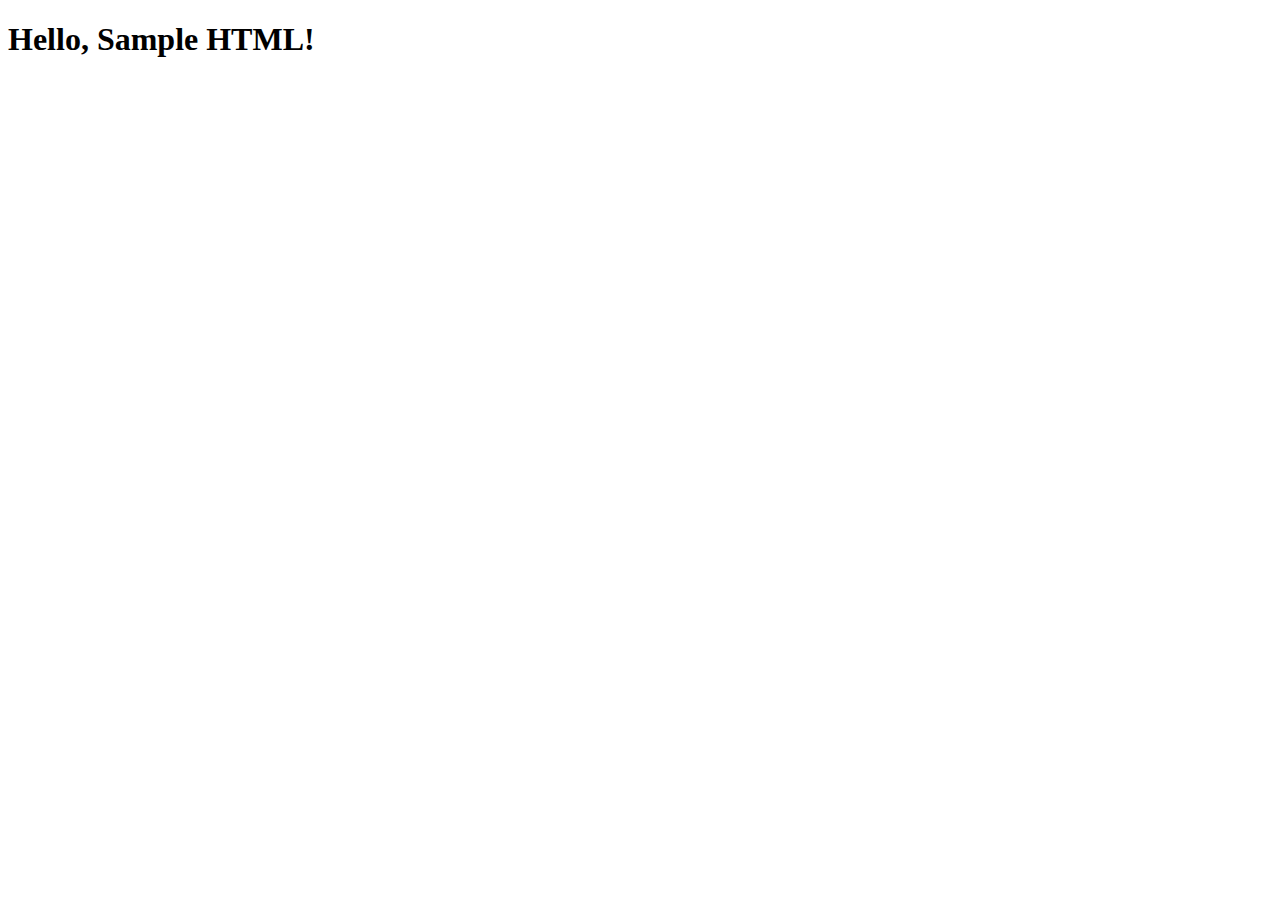
<file: __sample__/index.html>
<!DOCTYPE html>
<html>
  <head>
    <title>sample code</title>
    <link rel="stylesheet" href="styles.css">
  </head>
  <body>
    <h1>Hello, Sample HTML!</h1>
    <script src="main.js"></script>
  </body>
</html>
</file>
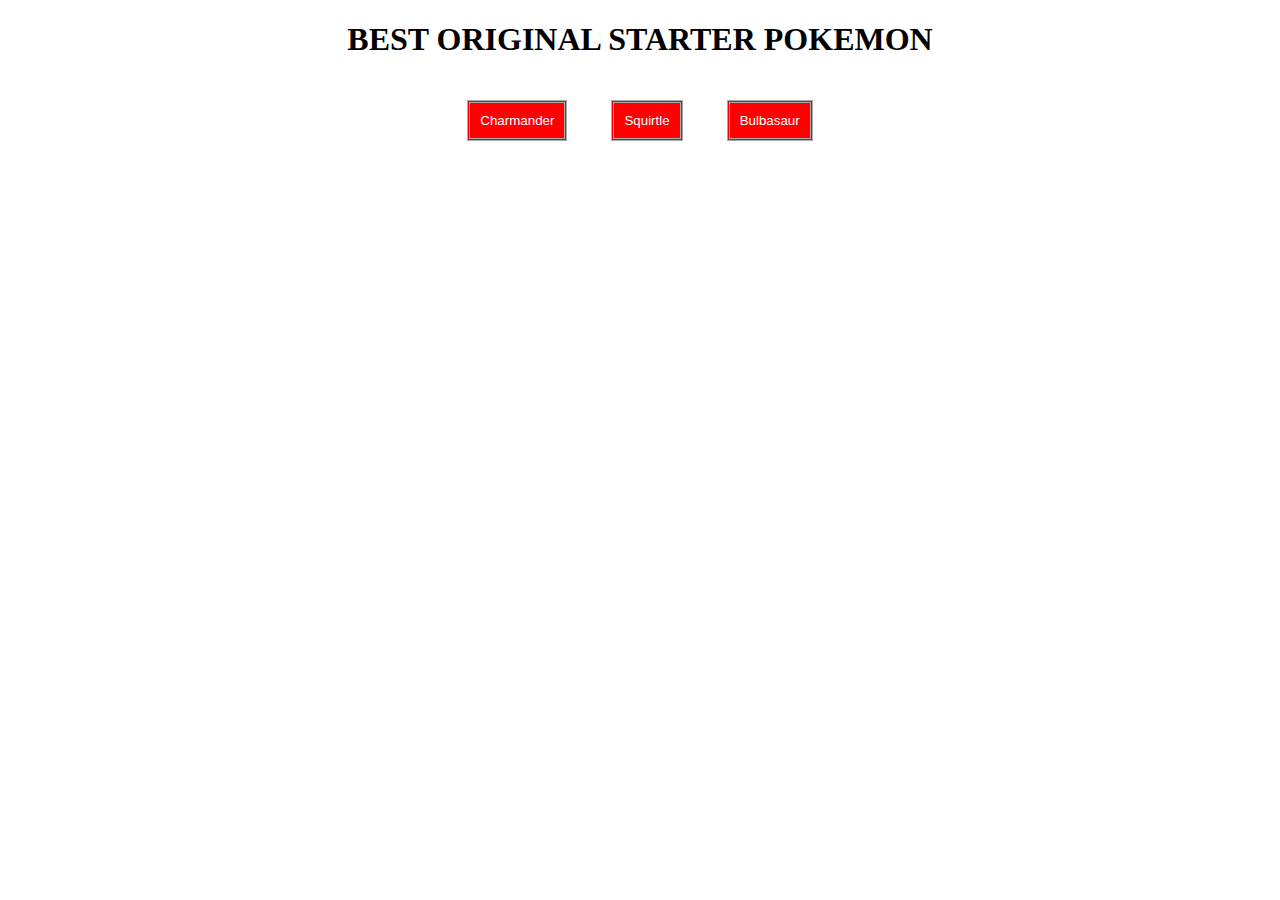
<file: prep-css-box-model/index.html>
<!DOCTYPE html>
<html lang="en">
<head>
  <meta charset="UTF-8">
  <meta name="viewport" content="width=device-width, initial-scale=1.0">
  <title>CSS Box Model</title>
  <link rel="stylesheet" href="style.css">
</head>
<body>
  <h1>BEST ORIGINAL STARTER POKEMON</h1>
  <div>
    <button>Charmander</button>
    <button>Squirtle</button>
    <button>Bulbasaur</button>
  </div>
</body>
</html>
</file>
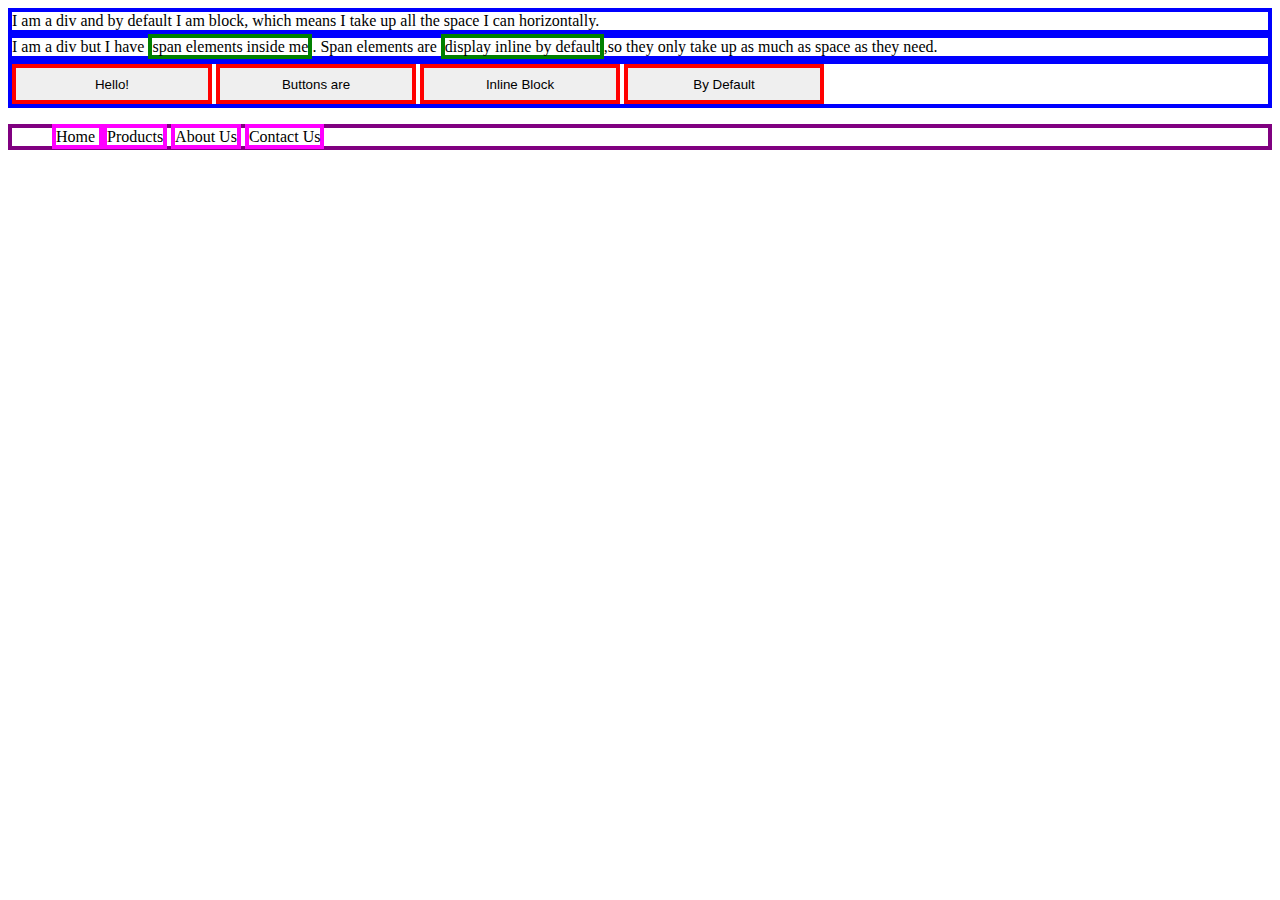
<file: prep-css-display/index.html>
<!DOCTYPE html>
<html lang="en">

<head>
  <meta charset="UTF-8">
  <meta name="viewport" content="width=device-width, initial-scale=1.0">
  <meta http-equiv="X-UA-Compatible" content="ie=edge">
  <title>CSS Display Properties</title>
  <style>
  div {border: 4px solid blue; display: block;}
span {border: 4px solid green; height: 100px; width: 100px; display: inline;}
button{border: 4px solid red; display: inline-block; height: 40px; width: 200px;}
ul {border: 4px solid purple;}
li {border:4px solid magenta; display: inline;}
  </style>
</head>

<body>
  <div>I am a div and by default I am block, which means I take up all the space I can horizontally.</div>
  <div>I am a div but I have <span>span elements inside me</span>. Span elements are <span>display inline by default</span>,so they only take up as much as space as they need.
  </div>
  <div>
    <button>Hello!</button>
    <button>Buttons are</button>
    <button>Inline Block</button>
    <button>By Default</button>
  </div>
  <ul>
    <li> Home </li>
    <li>Products</li>
    <li>About Us</li>
    <li>Contact Us</li>
  </ul>
</body>

</html>
</file>
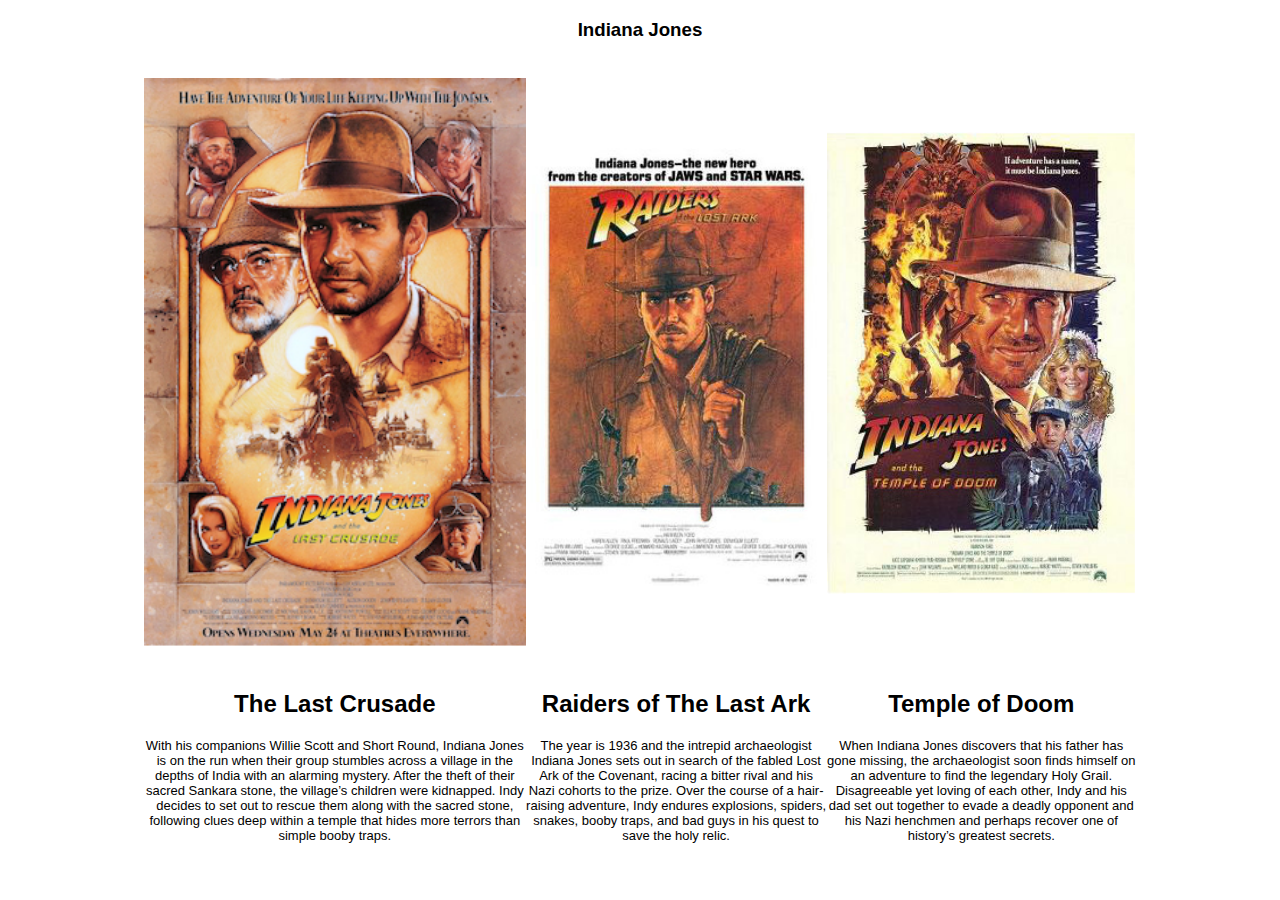
<file: prep-css-layout-classes/index.html>
<!DOCTYPE html>
<html lang="en">

<head>
  <meta charset="UTF-8">
  <meta name="viewport" content="width=device-width, initial-scale=1.0">
  <meta http-equiv="X-UA-Compatible" content="ie=edge">
  <title>CSS Layout Classes</title>
  <link rel="stylesheet" href="reset.css">
  <style>
    /* stylelint-disable block-no-empty */
   body {
      font-family: sans-serif;
    }

    h1 {
      text-align: center;
    }

    .container {max-width: 992px; margin: auto;

    }

    .row {width: 100%; display: flex;}

    }

    .column {flex-basis:calc(100%/3);padding-left: 8px; padding-right: 8px;
    }
  </style>
</head>
<body>
  <h3>Indiana Jones</h3>
  <div class="container">
    <div class="row">
      <div class="column">
        <img src="images/crusade.jpg">
        <h2>The Last Crusade</h2><p>With his companions Willie Scott and Short Round, Indiana Jones is on the run when their group stumbles across a
  village in the depths of India with an alarming mystery. After the theft of their sacred Sankara stone, the village’s children
  were kidnapped. Indy decides to set out to rescue them along with the sacred stone, following clues deep within a temple
  that hides more terrors than simple booby traps.</p>
      </div>
      <div class="Column">
        <img src="images/raiders.jpg">
        <h2>Raiders of The Last Ark</h2>
        <p>The year is 1936 and the intrepid archaeologist Indiana Jones sets out in search of the fabled Lost Ark of the Covenant,
  racing a bitter rival and his Nazi cohorts to the prize. Over the course of a hair-raising adventure, Indy endures
  explosions, spiders, snakes, booby traps, and bad guys in his quest to save the holy relic.</p>
      </div>
      <div class="column">
        <img src="images/temple.jpg">
        <h2>Temple of Doom</h2>
        <p>When Indiana Jones discovers that his father has gone missing, the archaeologist soon finds himself on an adventure to
  find the legendary Holy Grail. Disagreeable yet loving of each other, Indy and his dad set out together to evade a
  deadly opponent and his Nazi henchmen and perhaps recover one of history’s greatest secrets.</p> </div>

</body>
</html>
</file>
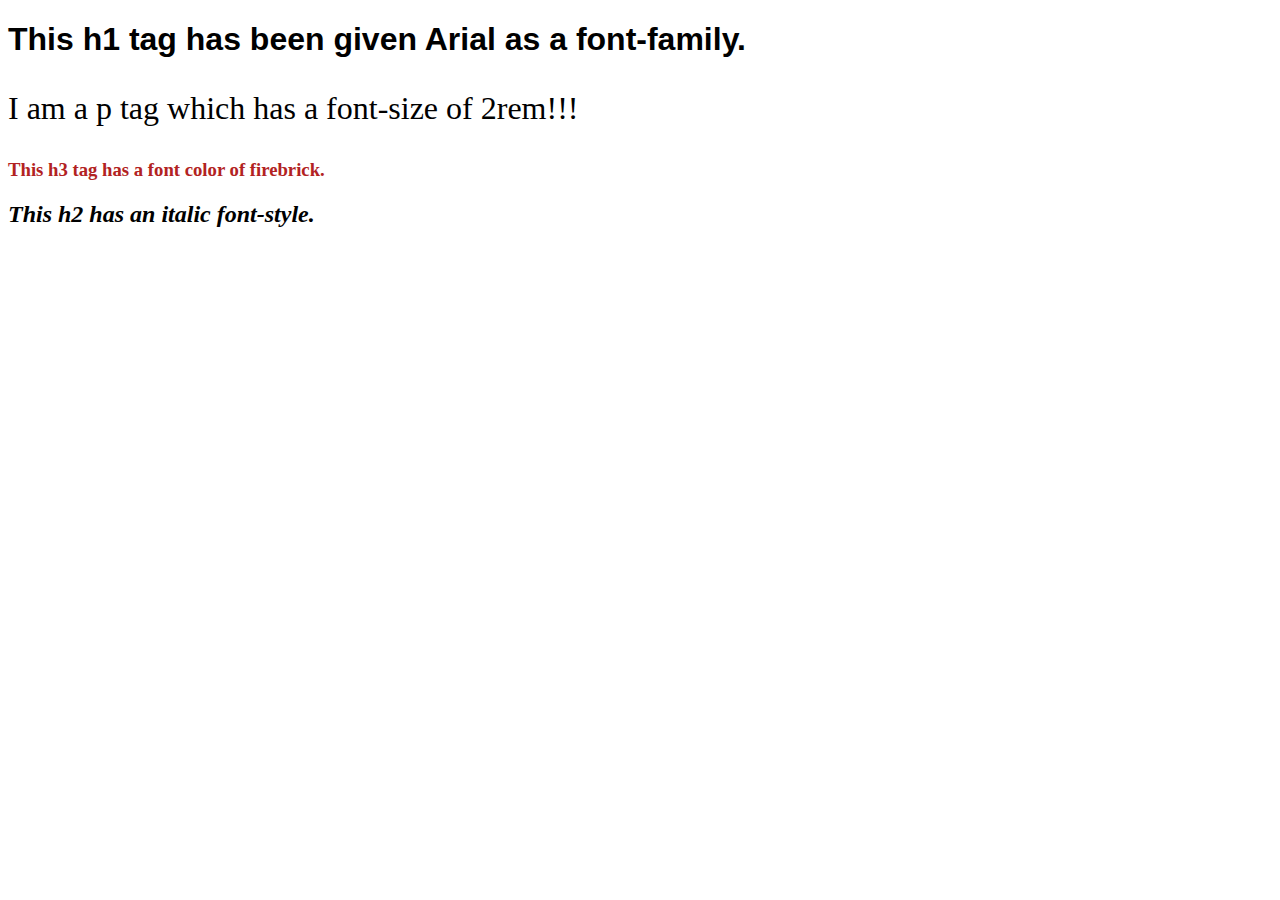
<file: prep-css-syntax/index.html>
<!DOCTYPE html>
<html lang="en">
<head>
  <meta charset="UTF-8">
  <meta name="viewport" content="width=device-width, initial-scale=1.0">
  <style>
    h1 {font-family: Arial, Helvetica, sans-serif;}
    p {font-size: 2rem;}
    h3 {color: firebrick;}
    h2 {font-style: italic;}
  </style>
  <title>CSS Syntax</title>
</head>
<body>
  <h1>This h1 tag has been given Arial as a font-family.</h1>
  <p>I am a p tag which has a font-size of 2rem!!!</p>
  <h3>This h3 tag has a font color of firebrick.</h3>
  <h2>This h2 has an italic font-style.</h2>
</body>
</html>
</file>
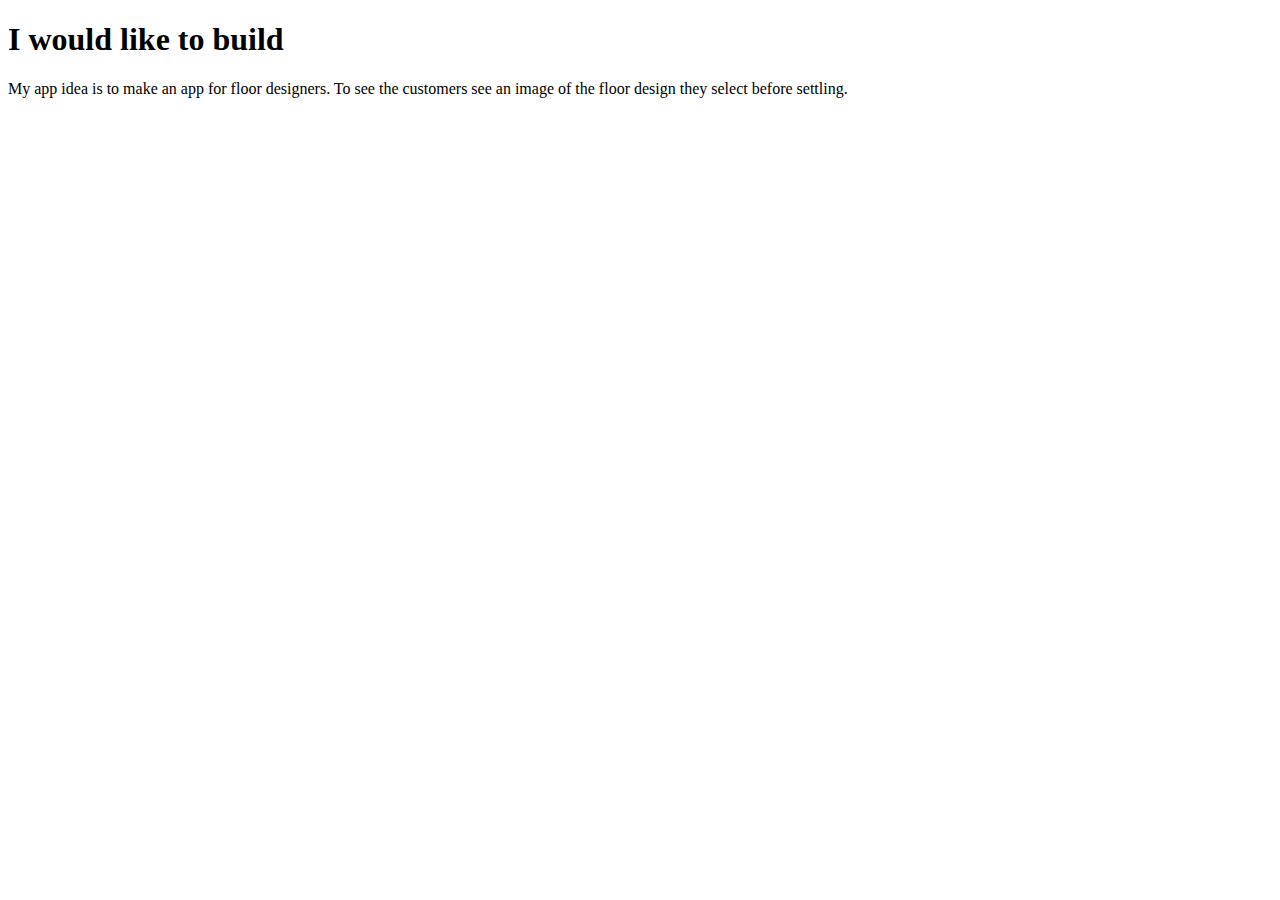
<file: prep-example/index.html>
<!DOCTYPE html>
<html>
<head>
  <title>prep-example</title>
</head>
<body>
  <h1>I would like to build</h1>
  <p>
    <!-- write your app ideas here 👇 -->
    My app idea is to make an app for floor designers.
To see the customers see an image of the floor design they select
before settling.


  </p>
</body>
</html>
</file>
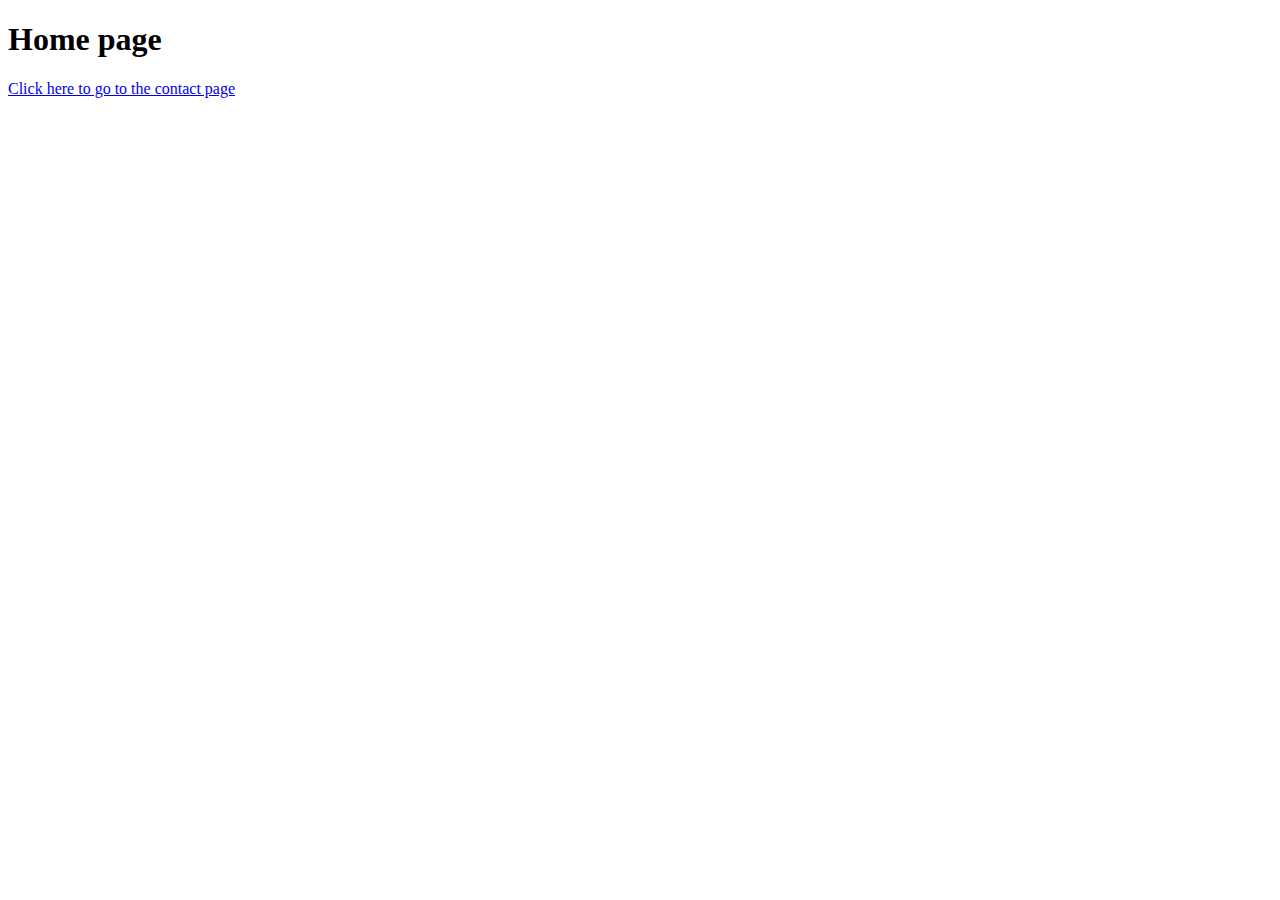
<file: prep-html-links/index.html>
<!DOCTYPE html>
<html lang="en">
<head>
  <meta charset="UTF-8">
  <meta name="viewport" content="width=device-width, initial-scale=1.0">

  <title>Home Page</title>
</head>
<body>
  <h1>Home page</h1>
  <a href="/prep-html-links/contact-us/contact-us.html">
    <div>Click here to go to the contact page</div> </a>

</body>
</html>
</file>
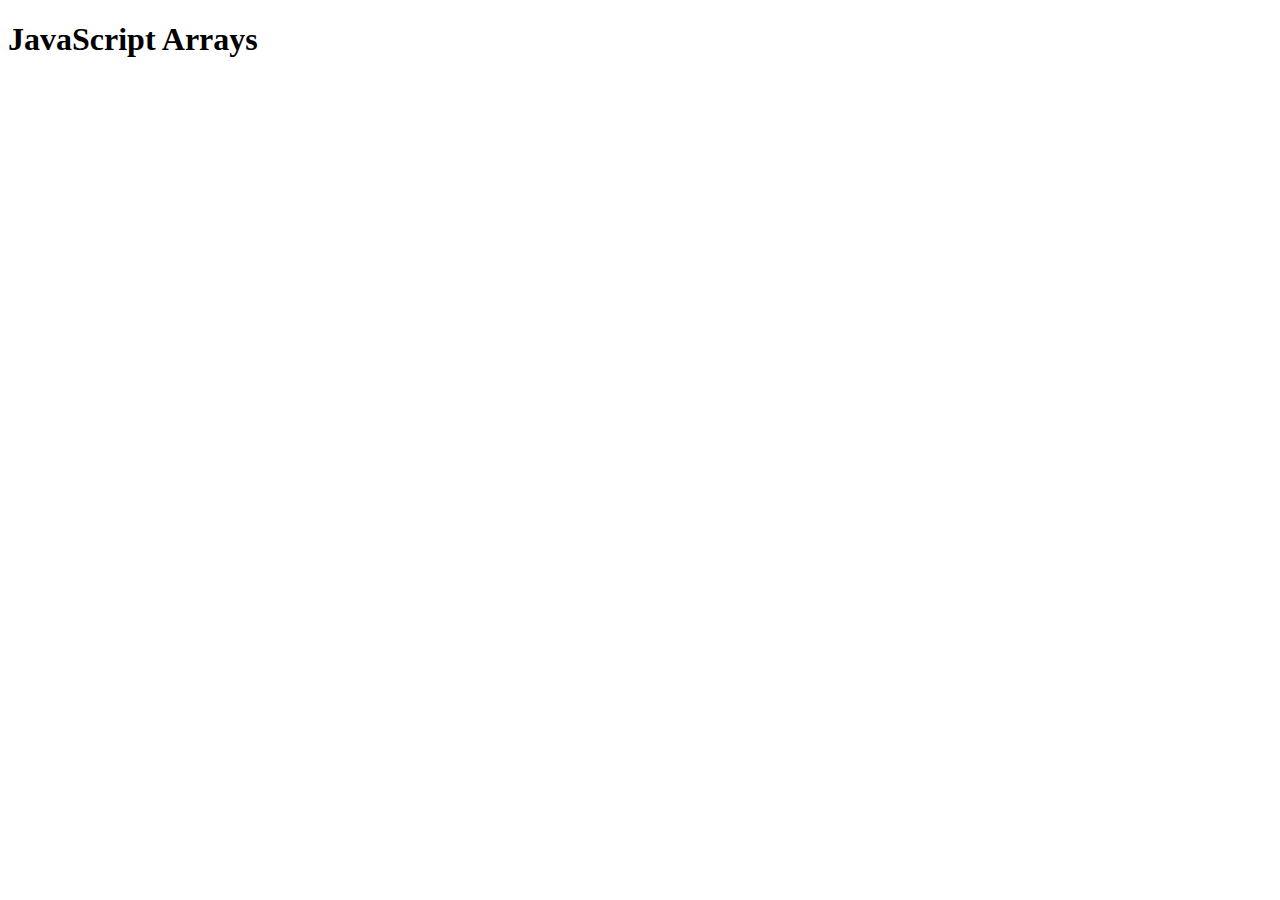
<file: prep-javascript-arrays/index.html>
<!DOCTYPE html>
<html lang="en">

<head>
  <meta charset="UTF-8">
  <meta name="viewport" content="width=device-width, initial-scale=1.0">
  <title>JavaScript Arrays</title>
  <script src="main.js"></script>
</head>

<body>
  <h1>JavaScript Arrays</h1>

</body>

</html>
</file>
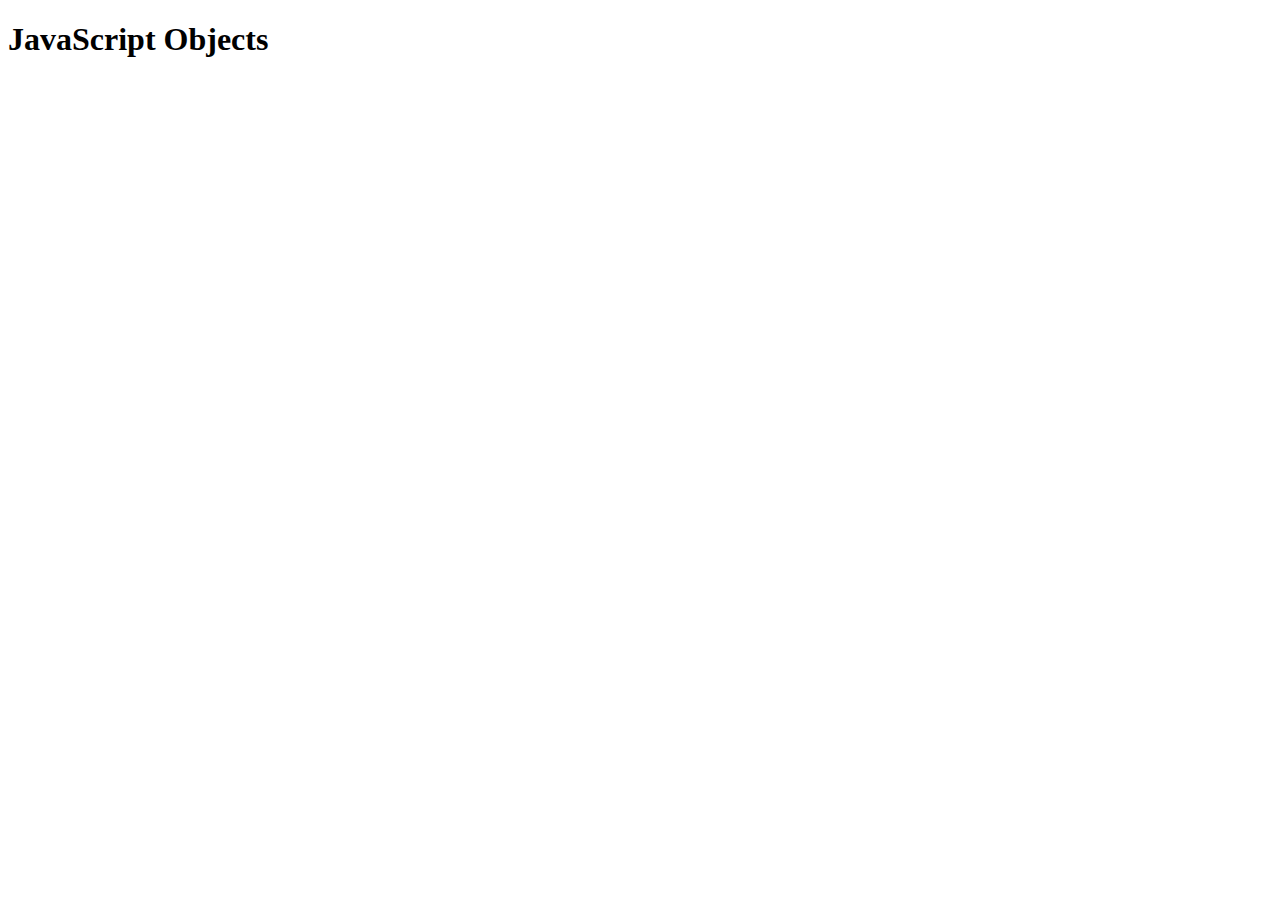
<file: prep-javascript-objects/index.html>
<!DOCTYPE html>
<html lang="en">

<head>
  <meta charset="UTF-8">
  <meta name="viewport" content="width=device-width, initial-scale=1.0">
  <title>JavaScript Objects</title>
</head>

<body>
  <h1>JavaScript Objects</h1>
  <script src="main.js"></script>
</body>

</html>
</file>
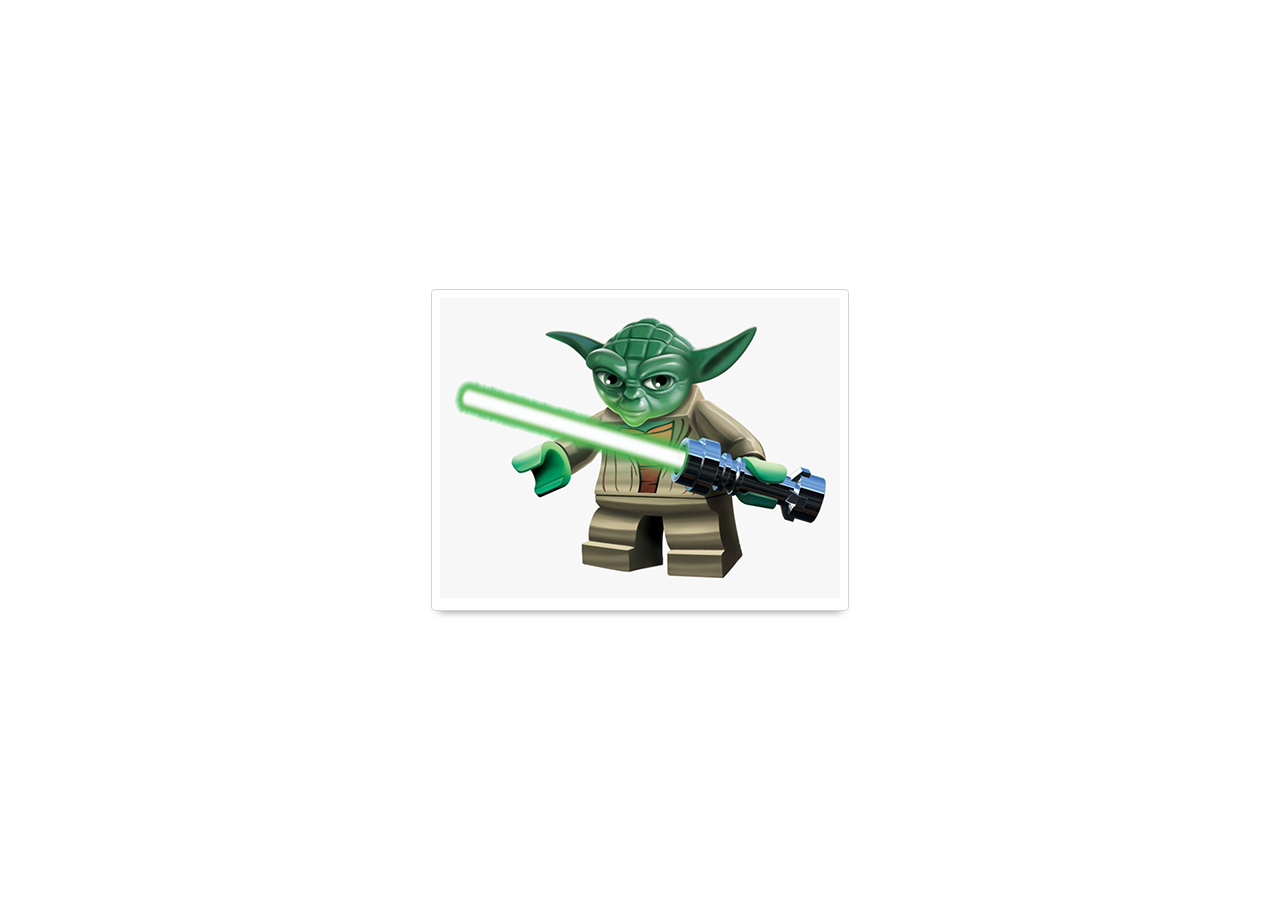
<file: prep-css-flexbox/align-items.html>
<!DOCTYPE html>
<html lang="en">

<head>
  <meta charset="UTF-8">
  <meta name="viewport" content="width=device-width, initial-scale=1.0">
  <meta http-equiv="X-UA-Compatible" content="ie=edge">
  <title>CSS Flexbox - align-items</title>
  <link rel="stylesheet" href="reset.css">
  <link rel="stylesheet" href="starwars.css">
  <style>
    /* your styles here 👇 */
    #card-deck {display:  flex; min-height: 100vh; align-items: center; justify-content: center;}
    .star-wars-card {flex-basis: calc(100%/3);}
  </style>
</head>

<body>
  <div id="card-deck">
    <div class="card-wrapper">
      <div class="star-wars-card">
        <img src="images/yoda.jpg" alt="yoda">
      </div>
    </div>
  </div>
</body>

</html>
</file>
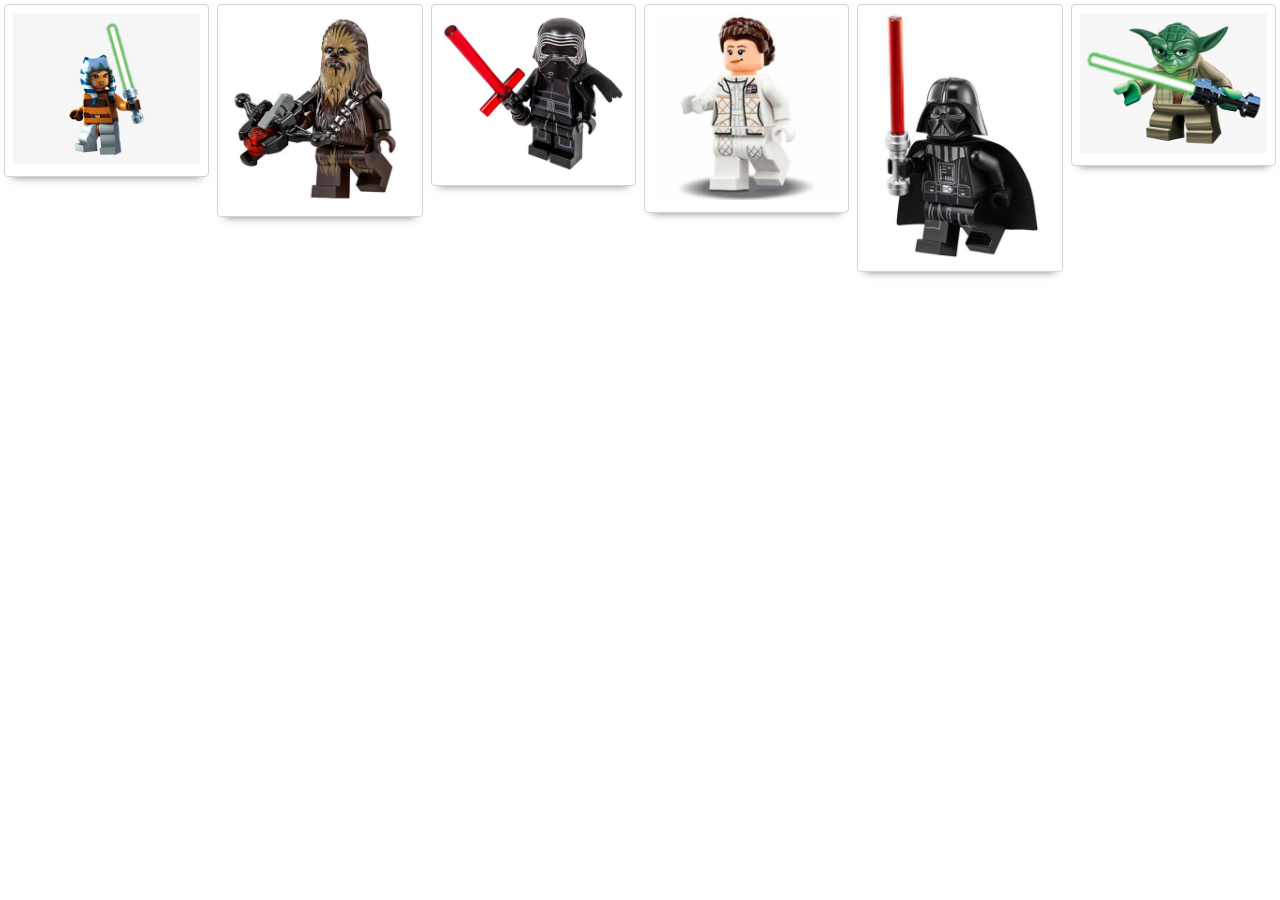
<file: prep-css-flexbox/display-flex.html>
<!DOCTYPE html>
<html lang="en">

<head>
  <meta charset="UTF-8">
  <meta name="viewport" content="width=device-width, initial-scale=1.0">
  <meta http-equiv="X-UA-Compatible" content="ie=edge">
  <title>CSS Flexbox - display: flex</title>
  <link rel="stylesheet" href="reset.css">
  <link rel="stylesheet" href="starwars.css">
  <style>
    /* your styles here 👇 */
    #card-deck{display: flex;}
    .card-wrapper{ padding: 4px;}
  </style>
</head>

<body>
  <div id="card-deck">
    <div class="card-wrapper">
      <div class="star-wars-card">
        <img src="images/ahsoka.jpg" alt="Ahsoka">
      </div>
    </div>
    <div class="card-wrapper">
      <div class="star-wars-card">
        <img src="images/chewie.jpg" alt="Chewie">
      </div>
    </div>
    <div class="card-wrapper">
      <div class="star-wars-card">
        <img src="images/kylo.jpg" alt="Kylo">
      </div>
    </div>
    <div class="card-wrapper">
      <div class="star-wars-card">
        <img src="images/leia.jpg" alt="Leia">
      </div>
    </div>
    <div class="card-wrapper">
      <div class="star-wars-card">
        <img src="images/vader.jpg" alt="Vader">
      </div>
    </div>
    <div class="card-wrapper">
      <div class="star-wars-card">
        <img src="images/yoda.jpg" alt="Yoda">
      </div>
    </div>
  </div>
</body>

</html>
</file>
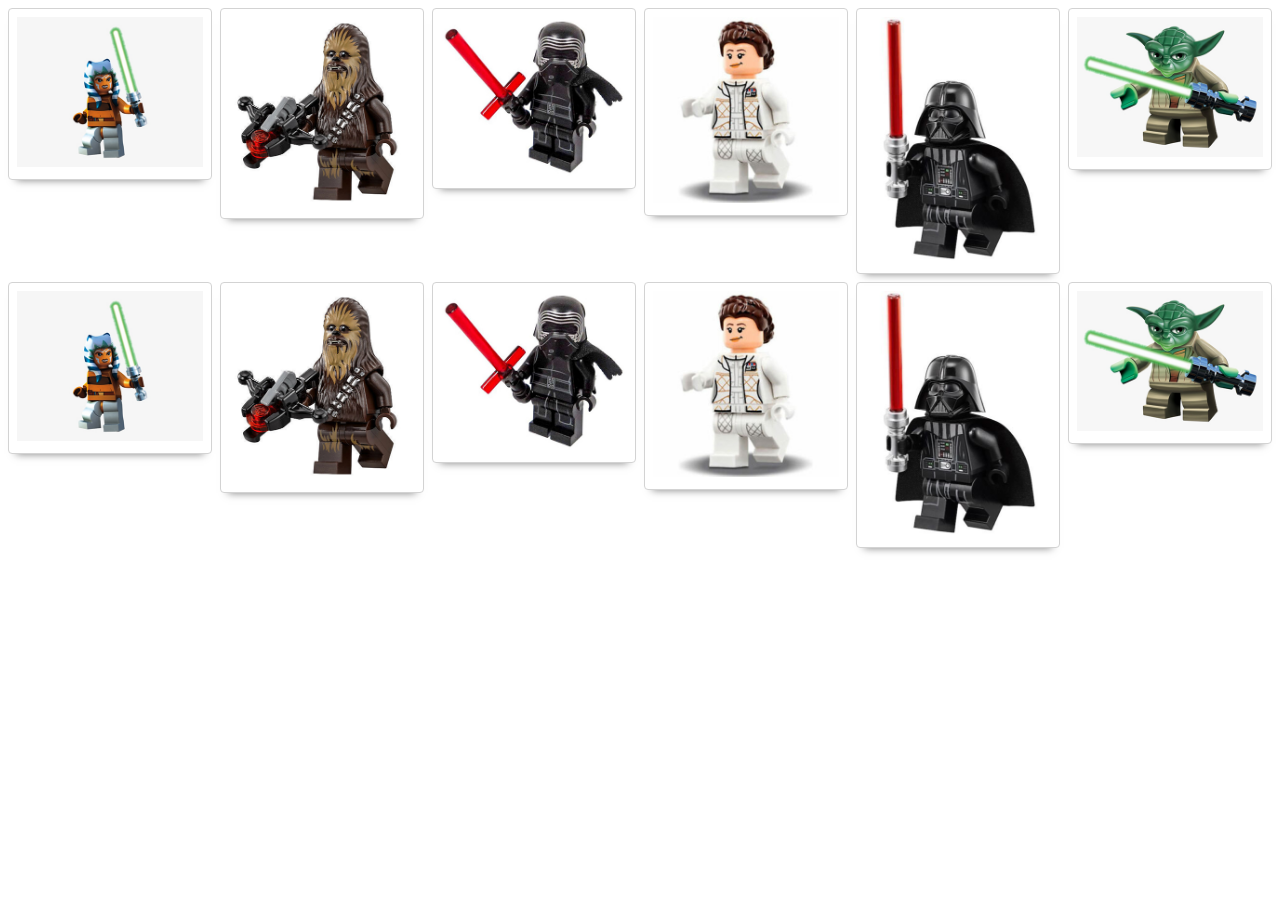
<file: prep-css-flexbox/flex-wrap.html>
<!DOCTYPE html>
<html lang="en">

<head>
  <meta charset="UTF-8">
  <meta name="viewport" content="width=device-width, initial-scale=1.0">
  <meta http-equiv="X-UA-Compatible" content="ie=edge">
  <title>CSS Flexbox - flex-wrap</title>
  <link rel="stylesheet" href="reset.css">
  <link rel="stylesheet" href="starwars.css">
  <style>
    /* your styles here 👇 */
    #card-deck{ display: flex; flex-wrap: wrap; padding: 4px;}
    .card-wrapper {flex-basis: calc(100%/6); padding: 4px;}
  </style>
</head>

<body>
  <div id="card-deck">
    <div class="card-wrapper">
      <div class="star-wars-card">
        <img src="images/ahsoka.jpg" alt="Ahsoka">
      </div>
    </div>
    <div class="card-wrapper">
      <div class="star-wars-card">
        <img src="images/chewie.jpg" alt="Chewie">
      </div>
    </div>
    <div class="card-wrapper">
      <div class="star-wars-card">
        <img src="images/kylo.jpg" alt="Kylo">
      </div>
    </div>
    <div class="card-wrapper">
      <div class="star-wars-card">
        <img src="images/leia.jpg" alt="Leia">
      </div>
    </div>
    <div class="card-wrapper">
      <div class="star-wars-card">
        <img src="images/vader.jpg" alt="Vader">
      </div>
    </div>
    <div class="card-wrapper">
      <div class="star-wars-card">
        <img src="images/yoda.jpg" alt="Yoda">
      </div>
    </div>
    <div class="card-wrapper">
      <div class="star-wars-card">
        <img src="images/ahsoka.jpg" alt="Ahsoka">
      </div>
    </div>
    <div class="card-wrapper">
      <div class="star-wars-card">
        <img src="images/chewie.jpg" alt="Chewie">
      </div>
    </div>
    <div class="card-wrapper">
      <div class="star-wars-card">
        <img src="images/kylo.jpg" alt="Kylo">
      </div>
    </div>
    <div class="card-wrapper">
      <div class="star-wars-card">
        <img src="images/leia.jpg" alt="Leia">
      </div>
    </div>
    <div class="card-wrapper">
      <div class="star-wars-card">
        <img src="images/vader.jpg" alt="Vader">
      </div>
    </div>
    <div class="card-wrapper">
      <div class="star-wars-card">
        <img src="images/yoda.jpg" alt="Yoda">
      </div>
    </div>
  </div>
</body>

</html>
</file>
<file: __sample__/styles.css>
.example {
  text-align: center;
}
</file>
<file: prep-css-box-model/style.css>
body {
  text-align: center;
}

button {
  background-color: red;
  color: white;

  /* 👇 YOUR CODE HERE 👇 */
  margin: 20px;
  padding: 10px;
  border-width: 3px;
  border-style: double;
  border-color: darkgrey;
}
</file>
<file: prep-css-flexbox/starwars.css>
.star-wars-card {
  padding: 0.5rem;
  border: 1px solid lightgray;
  border-radius: 0.25rem;
  box-shadow: 0 8px 8px -8px rgb(0 0 0 / 50%);
}

.star-wars-card img {
  width: 100%;
  background-color: lightgray;
}
</file>
